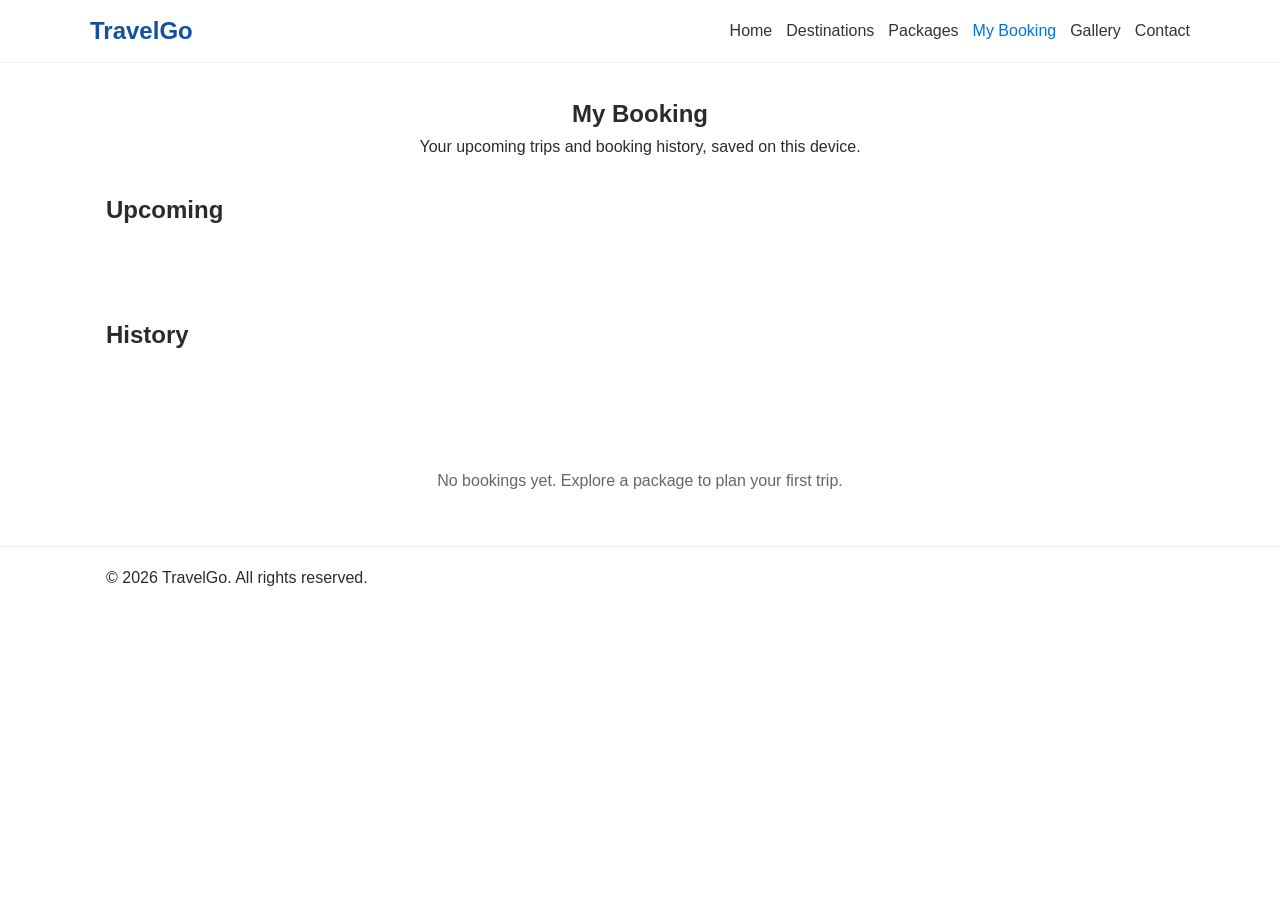
<file: booking.html>
<!doctype html>
<html lang="en"><head><meta charset="utf-8"><meta name="viewport" content="width=device-width,initial-scale=1"><title>TravelGo — My Booking</title><link rel="stylesheet" href="style.css"></head>
<body><header class="site-header"><div class="container nav"><a class="logo" href="index.html">TravelGo</a><nav><a href="index.html">Home</a><a href="destinations.html">Destinations</a><a href="packages.html">Packages</a><a href="booking.html" class="active">My Booking</a><a href="gallery.html">Gallery</a><a href="contact.html">Contact</a></nav></div></header>
<main class="container"><section class="page-hero"><h1>My Booking</h1><p>Your upcoming trips and booking history, saved on this device.</p></section><section><h2>Upcoming</h2><div id="upcomingBookings" class="booking-list"></div></section><section class="preview"><h2>History</h2><div id="bookingHistory" class="booking-list"></div></section><p id="noBookings" class="empty-state" hidden>No bookings yet. Explore a package to plan your first trip.</p></main>
<footer class="site-footer"><div class="container"><p>© <span id="year"></span> TravelGo. All rights reserved.</p></div></footer><script src="script.js"></script></body></html>
</file>
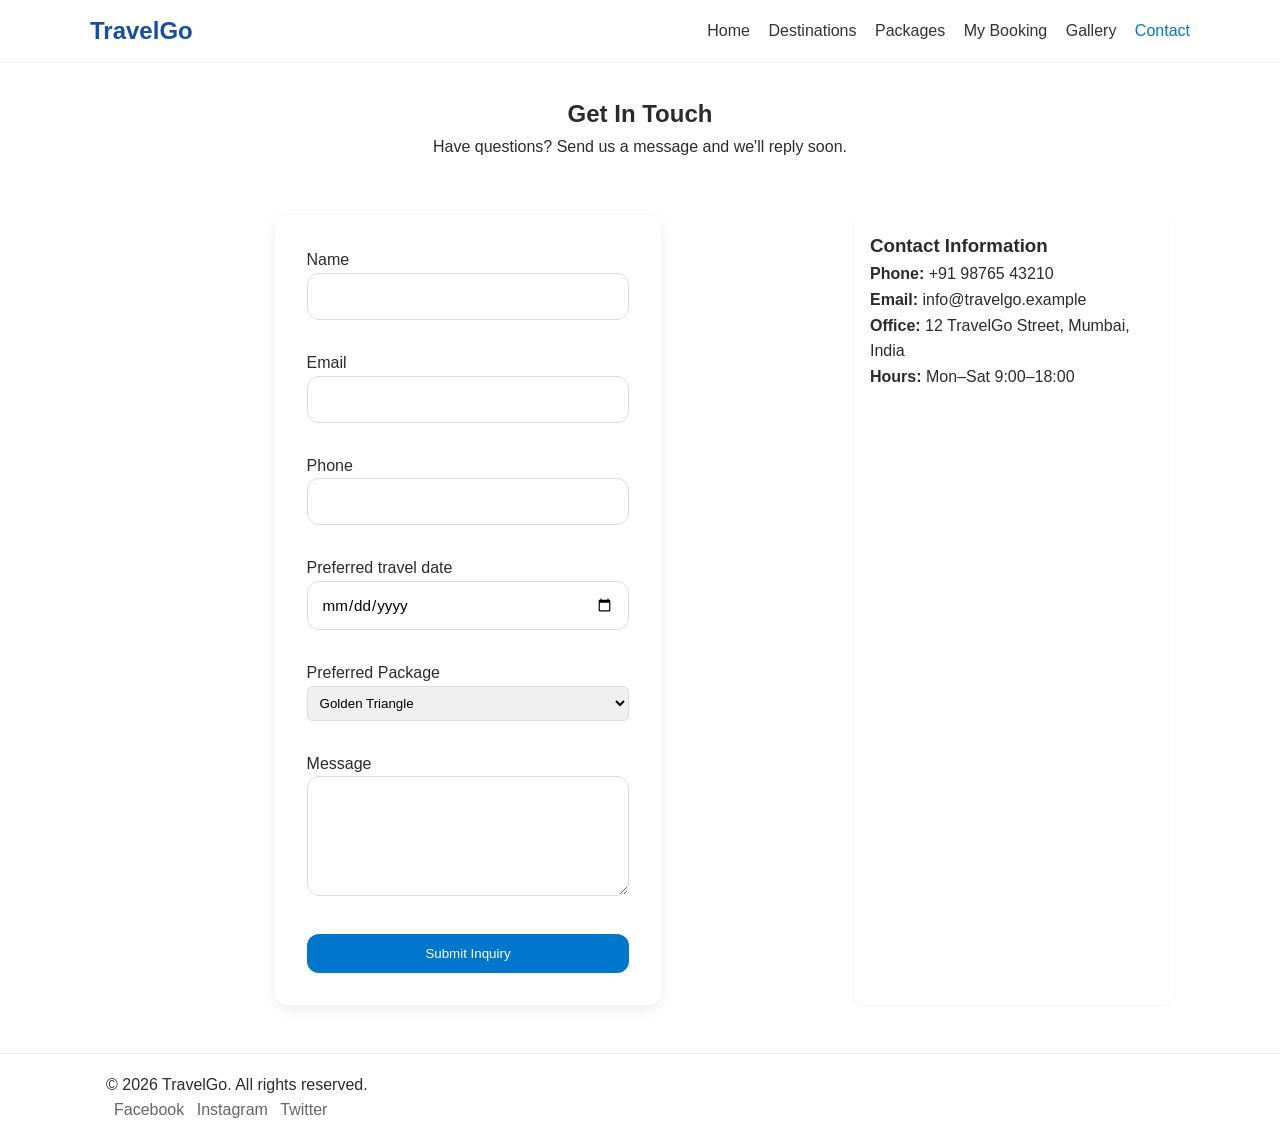
<file: contact.html>
<!doctype html>
<html lang="en">

<head>
    <meta charset="utf-8" />
    <meta name="viewport" content="width=device-width,initial-scale=1" />
    <title>TravelGo — Contact</title>
    <link rel="stylesheet" href="style.css">
</head>

<body>
    <header class="site-header">
        <div class="container nav">
            <a class="logo" href="index.html">TravelGo</a>
            <nav>
                <a href="index.html">Home</a>
                <a href="destinations.html">Destinations</a>
                <a href="packages.html">Packages</a>
                <a href="booking.html">My Booking</a>
                <a href="gallery.html">Gallery</a>
                <a href="contact.html" class="active">Contact</a>
            </nav>
        </div>
    </header>

    <main class="container contact-page">
        <section class="page-hero">
            <h1>Get In Touch</h1>
            <p>Have questions? Send us a message and we'll reply soon.</p>
        </section>

        <section class="contact-grid">
            <form id="contactForm" class="contact-form">
                <label>Name<input required name="name" /></label>
                <label>Email<input type="email" required name="email" /></label>
                <label>Phone<input name="phone" /></label>
                <label>Preferred travel date<input id="travelDate" type="date" name="travelDate" /></label>
                <label>Preferred Package
                    <select id="package" name="package">
                        <option value="Golden Triangle">Golden Triangle</option>
                        <option value="Kerala Backwaters">Kerala Backwaters</option>
                        <option value="Goa Beach Holiday">Goa Beach Holiday</option>
                        <option value="Jaipur Heritage Getaway">Jaipur Heritage Getaway</option>
                        <option value="Munnar Hills Escape">Munnar Hills Escape</option>
                        <option value="Agra Mughal Heritage">Agra Mughal Heritage</option>
                        <option value="Other">Other</option>
                    </select>
                </label>
                <label id="otherPackageField" hidden>Enter preferred package
                    <input id="otherPackage" name="otherPackage" />
                </label>
                <label>Message<textarea name="message"></textarea></label>
                <button class="btn" type="submit">Submit Inquiry</button>
            </form>

            <aside class="contact-info">
                <h3>Contact Information</h3>
                <p><strong>Phone:</strong> +91 98765 43210</p>
                <p><strong>Email:</strong> info@travelgo.example</p>
                <p><strong>Office:</strong> 12 TravelGo Street, Mumbai, India</p>
                <p><strong>Hours:</strong> Mon–Sat 9:00–18:00</p>
            </aside>
        </section>
    </main>

    <footer class="site-footer">
        <div class="container">
            <p>© <span id="year"></span> TravelGo. All rights reserved.</p>
            <div class="social">
                <a href="#">Facebook</a>
                <a href="#">Instagram</a>
                <a href="#">Twitter</a>
            </div>
        </div>
    </footer>

    <script src="script.js"></script>
</body>

</html>
</file>
<file: style.css>
/* Shared styles for TravelGo */
:root {
  --accent: #0077cc;
  --muted: #666
}

* {
  box-sizing: border-box
}

body {
  font-family: Segoe UI, Roboto, Arial, sans-serif;
  margin: 0;
  color: #222;
  line-height: 1.4
}

.container {
  max-width: 1100px;
  margin: 0 auto;
  padding: 0 16px
}

.site-header {
  background: #fff;
  position: sticky;
  top: 0;
  z-index: 20;
  border-bottom: 1px solid #eee
}

.nav {
  display: flex;
  align-items: center;
  justify-content: space-between;
  padding: 12px 0
}

.logo {
  font-weight: 700;
  color: var(--accent);
  text-decoration: none;
  font-size: 1.2rem
}

nav a {
  margin-left: 14px;
  color: #333;
  text-decoration: none
}

nav a.active {
  color: var(--accent)
}

.hero {
  background-image: url('https://source.unsplash.com/1600x600/?india,travel');
  background-size: cover;
  background-position: center;
  color: #fff;
  padding: 80px 0
}

.hero-inner {
  max-width: 700px;
  margin-left: 0;
  padding: 40px;
  background: rgba(0, 0, 0, 0.35);
  border-radius: 6px
}

.hero h1 {
  margin: 0 0 8px;
  font-size: 2.2rem
}

.btn {
  display: inline-block;
  background: var(--accent);
  color: #fff;
  padding: 10px 16px;
  border-radius: 6px;
  text-decoration: none
}

.btn.small {
  padding: 6px 10px;
  font-size: 0.9rem
}

.preview {
  padding: 40px 0
}

.grid {
  display: grid;
  grid-template-columns: repeat(auto-fit, minmax(220px, 1fr));
  gap: 16px
}

.card {
  background: #fff;
  border-radius: 8px;
  overflow: hidden;
  box-shadow: 0 1px 3px rgba(0, 0, 0, 0.06);
  padding: 16px;
  text-align: center
}

.card img {
  width: 100%;
  height: 140px;
  object-fit: cover;
  border-radius: 6px
}

.price {
  font-weight: 700;
  color: var(--accent)
}

.page-hero {
  padding: 32px 0;
  text-align: center
}

.search-bar {
  padding: 12px 0
}

#search {
  width: 100%;
  padding: 10px;
  border: 1px solid #ddd;
  border-radius: 6px
}

.packages-grid .package {
  padding: 20px
}

.inclusions {
  list-style: none;
  padding: 0;
  display: flex;
  gap: 10px;
  justify-content: center
}

.inclusions li {
  background: #f5f7fb;
  padding: 8px;
  border-radius: 6px
}

.highlights {
  padding: 24px 0;
  text-align: center
}

.highlights .icons {
  display: flex;
  gap: 18px;
  justify-content: center
}

.gallery-grid {
  display: grid;
  grid-template-columns: repeat(auto-fit, minmax(180px, 1fr));
  gap: 8px
}

.gallery-grid img {
  width: 100%;
  height: 160px;
  object-fit: cover;
  cursor: pointer;
  border-radius: 6px
}

.detail-gallery {
  display: grid;
  grid-template-columns: minmax(0, 1.4fr) minmax(0, 1fr);
  grid-template-rows: repeat(2, minmax(0, 1fr));
  gap: 10px;
  aspect-ratio: 1.25;
}

.detail-gallery img {
  display: block;
  width: 100%;
  height: 100%;
  min-width: 0;
  object-fit: cover;
  border-radius: 6px;
  cursor: zoom-in;
}

.detail-gallery img:first-child {
  grid-row: 1 / span 2;
}

.contact-page .contact-grid {
  display: grid;
  grid-template-columns: 1fr 320px;
  gap: 24px;
  padding: 24px 0
}

.contact-form label {
  display: block;
  margin-bottom: 12px
}

.contact-form label[hidden] {
  display: none
}

.contact-form input,
.contact-form select,
.contact-form textarea {
  width: 100%;
  padding: 8px;
  border: 1px solid #ddd;
  border-radius: 6px
}

.contact-form textarea {
  min-height: 120px
}

.contact-info {
  background: #fff;
  padding: 16px;
  border-radius: 8px;
  box-shadow: 0 1px 3px rgba(0, 0, 0, 0.05)
}

.site-footer {
  border-top: 1px solid #eee;
  padding: 18px 0;
  margin-top: 24px
}

.site-footer .social a {
  margin-left: 8px;
  color: var(--muted);
  text-decoration: none
}

.lightbox {
  position: fixed;
  inset: 0;
  background: rgba(0, 0, 0, 0.85);
  display: flex;
  align-items: center;
  justify-content: center;
  padding: 20px
}

.lightbox.hidden {
  display: none
}

.lightbox img {
  max-width: 90%;
  max-height: 90%;
  border-radius: 6px
}

.lightbox .close {
  position: absolute;
  right: 18px;
  top: 18px;
  background: transparent;
  border: 0;
  color: #fff;
  font-size: 36px;
  cursor: pointer
}

@media(max-width:800px) {
  .contact-page .contact-grid {
    grid-template-columns: 1fr
  }

  .detail .grid {
    grid-template-columns: 1fr
  }

  .hero-inner {
    padding: 24px
  }

  .nav {
    padding: 8px 0
  }

  nav a {
    margin-left: 8px
  }
}

/* =========================================
   1. GLOBAL / RESET STYLES
   ========================================= */

/* Reset default spacing and set a consistent box model for everything */
* {
  margin: 0;
  padding: 0;
  box-sizing: border-box;
}

/* CSS Variables - change these to quickly re-theme the whole site */
:root {
  --color-primary: #1e6fd9;
  /* main blue */
  --color-primary-dark: #14509e;
  /* darker blue for hover states */
  --color-secondary: #2e9e5b;
  /* main green (accents / success) */
  --color-white: #ffffff;
  --color-light-bg: #f5f8fc;
  /* very light blue-grey background */
  --color-text: #2b2b2b;
  --color-text-light: #6b6b6b;
  --radius: 12px;
  /* rounded corners used everywhere */
  --shadow: 0 4px 14px rgba(0, 0, 0, 0.08);
  --transition: 0.3s ease;
}

body {
  font-family: 'Poppins', sans-serif;
  color: var(--color-text);
  line-height: 1.6;
  background-color: var(--color-white);
}

a {
  text-decoration: none;
  color: inherit;
}

ul {
  list-style: none;
}

img {
  max-width: 100%;
  display: block;
}

/* Reusable section title styles */
.section-title {
  text-align: center;
  font-size: 2rem;
  font-weight: 600;
  color: var(--color-primary-dark);
}

.section-subtitle {
  text-align: center;
  color: var(--color-text-light);
  margin-top: 8px;
  margin-bottom: 40px;
}

/* =========================================
   2. BUTTONS (reused across the site)
   ========================================= */

.btn {
  display: inline-block;
  padding: 12px 28px;
  border-radius: var(--radius);
  font-weight: 500;
  cursor: pointer;
  border: 2px solid transparent;
  transition: transform var(--transition), background-color var(--transition), color var(--transition);
}

/* Solid blue button */
.btn-primary {
  background-color: var(--color-primary);
  color: var(--color-white);
}

.btn-primary:hover {
  background-color: var(--color-primary-dark);
  transform: translateY(-3px);
  /* subtle lift on hover */
}

/* Outlined green button (used for "View More") */
.btn-outline {
  background-color: transparent;
  color: var(--color-secondary);
  border-color: var(--color-secondary);
}

.btn-outline:hover {
  background-color: var(--color-secondary);
  color: var(--color-white);
  transform: translateY(-3px);
}

/* =========================================
   3. HEADER / NAVBAR
   ========================================= */

.header {
  position: sticky;
  top: 0;
  z-index: 100;
  background-color: var(--color-white);
  box-shadow: var(--shadow);
}

.navbar {
  max-width: 1200px;
  margin: 0 auto;
  display: flex;
  align-items: center;
  justify-content: space-between;
  padding: 18px 24px;
}

.logo {
  font-size: 1.5rem;
  font-weight: 700;
  color: var(--color-primary-dark);
}

.logo span {
  color: var(--color-secondary);
}

.nav-links {
  display: flex;
  gap: 32px;
}

.nav-links a {
  font-weight: 500;
  position: relative;
  transition: color var(--transition);
}

/* Small underline animation on hover for nav links */
.nav-links a::after {
  content: "";
  position: absolute;
  left: 0;
  bottom: -6px;
  width: 0%;
  height: 2px;
  background-color: var(--color-secondary);
  transition: width var(--transition);
}

.nav-links a:hover {
  color: var(--color-primary);
}

.nav-links a:hover::after {
  width: 100%;
}

/* Hamburger menu - hidden on desktop, shown on mobile (see media query below) */
.hamburger {
  display: none;
  flex-direction: column;
  gap: 5px;
  cursor: pointer;
}

.hamburger span {
  width: 26px;
  height: 3px;
  background-color: var(--color-primary-dark);
  border-radius: 2px;
}

/* =========================================
   4. HERO SECTION
   ========================================= */

.hero {
  /* Background travel image with a dark overlay so text stays readable */
  background:
    linear-gradient(rgba(10, 30, 60, 0.55), rgba(10, 30, 60, 0.55)),
    url('https://picsum.photos/id/1036/1600/900') center/cover no-repeat;
  height: 90vh;
  min-height: 500px;
  display: flex;
  align-items: center;
  justify-content: center;
  text-align: center;
  color: var(--color-white);
  padding: 0 20px;
}

.hero-content h1 {
  font-size: 3rem;
  font-weight: 700;
  margin-bottom: 16px;
}

.hero-content p {
  font-size: 1.2rem;
  margin-bottom: 28px;
  font-weight: 300;
}

/* =========================================
   5. POPULAR DESTINATIONS
   ========================================= */

.destinations {
  padding: 80px 24px;
  max-width: 1200px;
  margin: 0 auto;
}

/* CSS Grid: responsive cards that wrap automatically */
.card-grid {
  display: grid;
  grid-template-columns: repeat(auto-fit, minmax(240px, 1fr));
  gap: 28px;
}

.card {
  background-color: var(--color-white);
  border-radius: var(--radius);
  overflow: hidden;
  box-shadow: var(--shadow);
  transition: transform var(--transition), box-shadow var(--transition);
}

/* Hover effect: card lifts up slightly */
.card:hover {
  transform: translateY(-8px);
  box-shadow: 0 10px 24px rgba(0, 0, 0, 0.15);
}

.card img {
  width: 100%;
  height: 180px;
  object-fit: cover;
}

.card-body {
  padding: 20px;
}

.card-body h3 {
  color: var(--color-primary-dark);
  margin-bottom: 8px;
}

.card-body p {
  color: var(--color-text-light);
  font-size: 0.95rem;
  margin-bottom: 16px;
}

/* =========================================
   6. TOUR PACKAGES
   ========================================= */

.packages {
  padding: 80px 24px;
  background-color: var(--color-light-bg);
}

.package-grid {
  max-width: 1200px;
  margin: 0 auto;
  display: grid;
  grid-template-columns: repeat(auto-fit, minmax(260px, 1fr));
  gap: 28px;
}

.package-card {
  position: relative;
  background-color: var(--color-white);
  border-radius: var(--radius);
  box-shadow: var(--shadow);
  padding: 32px 24px;
  text-align: center;
  transition: transform var(--transition), box-shadow var(--transition);
}

.package-card:hover {
  transform: translateY(-8px);
  box-shadow: 0 10px 24px rgba(0, 0, 0, 0.15);
}

/* Highlighted "most popular" package stands out with a green border */
.package-card.featured {
  border: 2px solid var(--color-secondary);
}

.badge {
  position: absolute;
  top: -14px;
  left: 50%;
  transform: translateX(-50%);
  background-color: var(--color-secondary);
  color: var(--color-white);
  padding: 6px 16px;
  border-radius: 20px;
  font-size: 0.8rem;
  font-weight: 500;
}

.package-card h3 {
  color: var(--color-primary-dark);
  margin-bottom: 12px;
  font-size: 1.3rem;
}

.price {
  font-size: 2rem;
  font-weight: 700;
  color: var(--color-primary);
}

.duration {
  color: var(--color-text-light);
  margin-bottom: 16px;
}

.package-features {
  margin-bottom: 24px;
}

.package-features li {
  padding: 6px 0;
  color: var(--color-text-light);
  font-size: 0.95rem;
}

/* Little green checkmark before each feature */
.package-features li::before {
  content: "✓ ";
  color: var(--color-secondary);
  font-weight: 700;
}

/* =========================================
   7. GALLERY
   ========================================= */

.gallery {
  padding: 80px 24px;
  max-width: 1200px;
  margin: 0 auto;
}

.gallery-grid {
  display: grid;
  grid-template-columns: repeat(auto-fit, minmax(220px, 1fr));
  gap: 16px;
}

.gallery-grid img {
  width: 100%;
  height: 220px;
  object-fit: cover;
  border-radius: var(--radius);
  box-shadow: var(--shadow);
  transition: transform var(--transition);
}

.gallery-grid img:hover {
  transform: scale(1.04);
}

/* =========================================
   8. CONTACT SECTION
   ========================================= */

.contact {
  padding: 80px 24px;
  background-color: var(--color-light-bg);
}

.contact-form {
  max-width: 600px;
  margin: 0 auto;
  display: flex;
  flex-direction: column;
  gap: 18px;
  background-color: var(--color-white);
  padding: 32px;
  border-radius: var(--radius);
  box-shadow: var(--shadow);
}

.contact-form input,
.contact-form textarea {
  width: 100%;
  padding: 14px;
  border: 1px solid #dcdcdc;
  border-radius: var(--radius);
  font-family: 'Poppins', sans-serif;
  font-size: 0.95rem;
  resize: vertical;
  transition: border-color var(--transition);
}

.contact-form input:focus,
.contact-form textarea:focus {
  outline: none;
  border-color: var(--color-primary);
}

.contact-form .btn {
  align-self: center;
  width: 100%;
  border: none;
}

.form-success {
  text-align: center;
  color: var(--color-secondary);
  font-weight: 500;
  min-height: 20px;
  /* keeps layout stable before message appears */
}

/* =========================================
   9. FOOTER
   ========================================= */

.footer {
  background-color: var(--color-primary-dark);
  color: var(--color-white);
  text-align: center;
  padding: 32px 24px;
}

.social-icons {
  margin-top: 16px;
  display: flex;
  justify-content: center;
  gap: 14px;
}

.social-icons a {
  width: 40px;
  height: 40px;
  display: flex;
  align-items: center;
  justify-content: center;
  background-color: rgba(255, 255, 255, 0.1);
  border-radius: 50%;
  font-size: 0.8rem;
  font-weight: 600;
  transition: background-color var(--transition), transform var(--transition);
}

.social-icons a:hover {
  background-color: var(--color-secondary);
  transform: translateY(-4px);
}

/* =========================================
   10. RESPONSIVE / MOBILE STYLES
   ========================================= */

@media (max-width: 768px) {

  /* Show the hamburger icon and hide the normal nav links */
  .hamburger {
    display: flex;
  }

  .nav-links {
    position: absolute;
    top: 100%;
    left: 0;
    width: 100%;
    background-color: var(--color-white);
    flex-direction: column;
    align-items: center;
    gap: 0;
    box-shadow: var(--shadow);

    /* Hidden by default - slides down when .active class is toggled by JS */
    max-height: 0;
    overflow: hidden;
    transition: max-height var(--transition);
  }

  .nav-links.active {
    max-height: 300px;
  }

  .nav-links li {
    width: 100%;
    text-align: center;
  }

  .nav-links a {
    display: block;
    padding: 16px 0;
  }

  .hero-content h1 {
    font-size: 2.2rem;
  }

  .hero-content p {
    font-size: 1rem;
  }

  .section-title {
    font-size: 1.6rem;
  }
}

/* Booking, search, and traveller feedback additions */
.home-search { margin: 22px auto 0; max-width: 600px; padding: 16px; text-align: left; background: rgba(255,255,255,.96); color: #222; border-radius: 12px; }
.home-search label { display: block; font-weight: 600; margin-bottom: 8px; }
.home-search div { display: flex; gap: 8px; }
.home-search input { flex: 1; min-width: 0; border: 1px solid #d8dce5; border-radius: 8px; padding: 12px; font: inherit; }
.reviews-grid .review { text-align: left; padding: 22px; }
.review p { margin: 12px 0; color: #555; }
.review strong, .review small { display: block; }
.review small, .stars { color: #db9b12; }
.packages-grid .package img { width: 100%; height: 165px; object-fit: cover; border-radius: 8px; margin-bottom: 14px; }
.packages-grid { align-items: stretch; }
.packages-grid .package { display: flex; flex-direction: column; align-items: stretch; min-height: 100%; text-align: left; }
.packages-grid .package h3 { min-height: 3.2em; margin: 0 0 8px; color: var(--color-primary-dark); }
.packages-grid .package > p:not(.price):not(.trip-meta):not(.total-price) { min-height: 4.5em; }
.packages-grid .package .price { font-size: 1.35rem; margin-bottom: 4px; }
.packages-grid .package .trip-meta { min-height: 3.2em; }
.packages-grid .package .member-picker { justify-content: space-between; margin-top: auto; }
.packages-grid .package .total-price { min-height: 1.7em; }
.packages-grid .package .book-package { display: block; width: 100%; min-height: 48px; margin-top: 12px; text-align: center; font: inherit; font-weight: 600; }
.packages-grid .package .inclusions { flex-wrap: wrap; min-height: 48px; }
.hawa-mahal-photo { object-position: center 38%; transform: scale(1.12); }
.booking-dialog[hidden] { display: none; }
.booking-dialog { position: fixed; inset: 0; z-index: 1000; display: grid; place-items: center; padding: 20px; background: rgba(18, 22, 39, .72); }
.booking-panel { position: relative; display: grid; grid-template-columns: minmax(260px, .85fr) minmax(420px, 1.15fr); width: min(100%, 960px); max-height: min(92vh, 820px); overflow: auto; border-radius: 18px; background: #fffdfa; box-shadow: 0 24px 70px #10132255; }
.booking-photo { min-height: 100%; background: #e8edf2; }
.booking-photo img { width: 100%; height: 100%; min-height: 600px; object-fit: cover; }
.booking-content { padding: 36px 38px; }
.booking-close { position: absolute; z-index: 2; top: 14px; right: 14px; width: 42px; height: 42px; border: 0; border-radius: 50%; background: #fff; box-shadow: 0 3px 14px #10132218; font-size: 1.7rem; cursor: pointer; }
.booking-eyebrow { color: #ed7545; font-style: italic; font-size: 1.1rem; }
.booking-content h2 { margin: 4px 48px 10px 0; color: #172344; line-height: 1.15; }
.booking-summary { color: #626a78; margin-bottom: 20px; }
.booking-inclusions { display: grid; grid-template-columns: 1fr; gap: 6px; padding-bottom: 16px; }
.booking-inclusions strong { color: #172344; }
.booking-inclusions ul { list-style: none; padding: 0; margin: 0; display: grid; grid-template-columns: 1fr 1fr; gap: 8px 16px; }
.booking-inclusions li::before { content: '✓'; color: #27865e; margin-right: 8px; }
.booking-exclusion, .booking-note { color: #737987; font-size: .86rem; }
.booking-date { display: block; margin: 16px 0 20px; font-weight: 600; }
.booking-date input { display: block; width: 100%; margin-top: 8px; padding: 13px; border: 1px solid #ded8cf; border-radius: 8px; font: inherit; }
.booking-count-row { display: grid; grid-template-columns: 1fr 1fr; gap: 16px; }
.booking-count-row > label { display: grid; grid-template-columns: 1fr; font-weight: 600; }
.booking-count-row small { color: #7a7e88; font-weight: 400; }
.booking-stepper { display: flex; align-items: center; gap: 8px; margin-top: 8px; }
.booking-stepper button { width: 34px; height: 34px; border: 1px solid #e4ddd4; border-radius: 50%; background: transparent; font-size: 1.2rem; cursor: pointer; }
.booking-stepper input { width: 40px; border: 0; text-align: center; font: inherit; font-weight: 600; }
.booking-total { display: flex; justify-content: space-between; align-items: center; margin-top: 22px; font-size: 1.1rem; }
.booking-total strong { color: #172344; font-size: 1.5rem; }
.booking-submit { width: 100%; margin-top: 14px; border: 0; background: #ef7946; font-weight: 600; }
.traveller-contact { display: grid; gap: 10px; margin: 16px 0 0; padding: 14px; border: 1px solid #e7e0d8; border-radius: 10px; }
.traveller-contact[hidden] { display: none; }
.traveller-contact legend { padding: 0 6px; font-weight: 600; color: #172344; }
.traveller-contact label { display: grid; gap: 5px; font-weight: 500; }
.traveller-contact input { width: 100%; padding: 10px; border: 1px solid #ded8cf; border-radius: 7px; font: inherit; }
@media(max-width: 700px) { .booking-dialog { padding: 10px; } .booking-panel { display: block; width: min(100%, 520px); max-height: 95vh; } .booking-photo img { height: 190px; min-height: 0; } .booking-content { padding: 24px; } .booking-count-row { grid-template-columns: 1fr; } }
.trip-meta { font-size: .9rem; color: #5c6470; margin: 8px 0; }
.member-picker { display: flex; align-items: center; justify-content: center; gap: 10px; margin: 12px 0 4px; }
.member-count { width: 72px; padding: 7px; border: 1px solid #d8dce5; border-radius: 7px; font: inherit; }
.total-price { margin: 6px 0 14px; font-weight: 600; }
.booking-list { display: grid; gap: 12px; margin: 16px 0 30px; }
.booking-row { display: flex; align-items: center; justify-content: space-between; gap: 18px; padding: 18px; border-radius: 12px; background: #f5f8fc; box-shadow: 0 2px 8px #13284b0d; }
.booking-row p, .booking-row small { color: #666; }
.booking-row .btn { margin-left: auto; border: 0; }
.empty-state { text-align: center; padding: 28px; color: #666; }
@media (max-width: 600px) { .home-search div, .booking-row { align-items: stretch; flex-direction: column; } .booking-row .btn { margin-left: 0; } }
</file>
